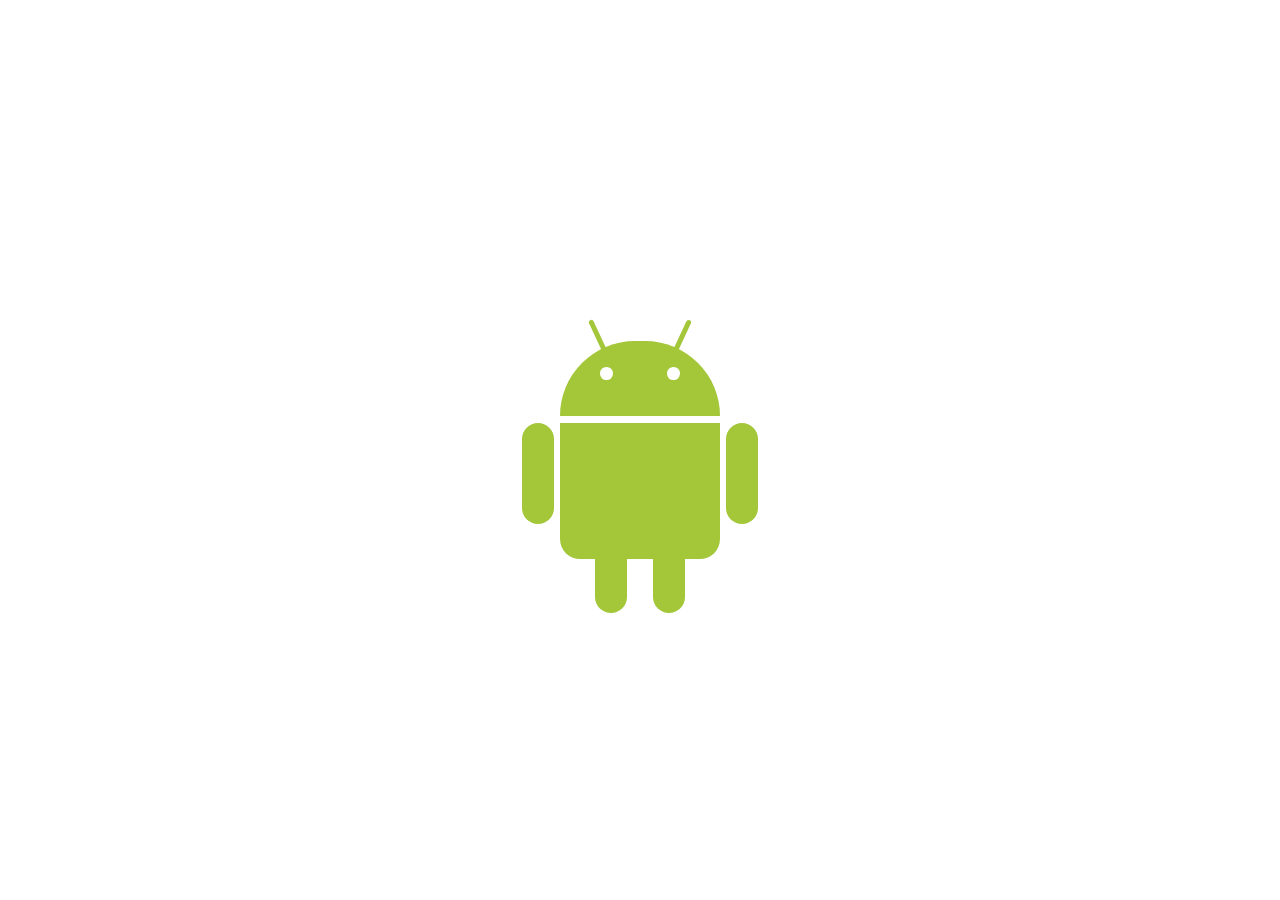
<file: index.html>
<!DOCTYPE html>
<html lang="en">
<head>
    <meta charset="UTF-8">
    <meta name="viewport" content="width=device-width, initial-scale=1.0">
    <title>Android</title>
    <link rel="stylesheet" href="style.css">
</head>
<body>
    <div class="android">
        <div class="head">
            <div class="left-antenna"></div>
            <div class="right-antenna"></div>
        </div>
        <div class="android-body">
            <div class="left-leg"></div>
            <div class="right-leg"></div>
        </div>
    </div> 
</body>
</html>
</file>
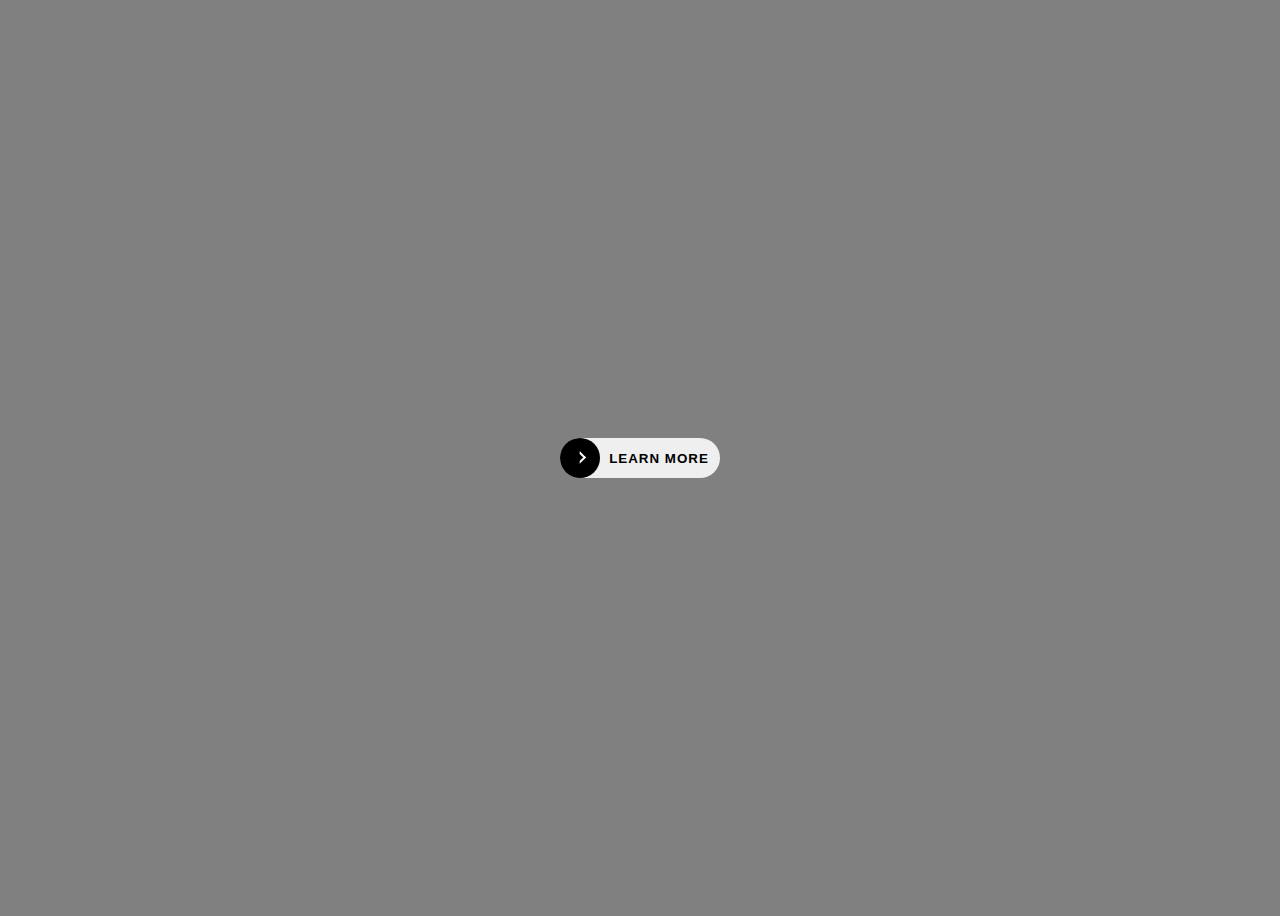
<file: animated button/index.html>
<!DOCTYPE html>
<html>
	<head>
		<style>
			body {
				display: flex;
				justify-content: center;
				align-items: center;
				height: 100vh;
				background: grey;
			}
			.animated-button {
				height: 3em;
				width: 12em;
				border-radius: 50px;
				border: 0;
				cursor: pointer;
				display: flex;
				align-items: center;
				position: relative;
				padding: 0;
			}
			.hidden-layer {
				height: 100%;
				width: 25%;
				border-radius: 50px;
				position: absolute;
				background: transparent;
				display: flex;
				justify-content: center;
				align-items: center;
			}
			.line {
				height: 0.2em;
				background: white;
				transition: 0.5s ease;
			}
			.arrow {
				height: 0.4em;
				width: 0.4em;
				background: transparent;
				border-width: 0.2em;
				border-color: white white transparent transparent;
				border-style: solid;
				transform: rotate(45deg);
			}
			.layer {
				height: 100%;
				width: 25%;
				border-radius: 50px;
				background: black;
				transition: 0.5s ease;
				display: flex;
				justify-content: center;
				align-items: center;
			}
			.text {
				position: absolute;
				right: 7%;
				transition: 0.3s ease;
				font-family: "Segoe UI", Tahoma, Geneva, Verdana, sans-serif;
				text-transform: uppercase;
				font-weight: bold;
				letter-spacing: 1px;
			}
			.animated-button:hover {
				animation: 2.5s scale linear infinite;
			}
			.animated-button:hover > .layer {
				width: 100%;
			}
			.animated-button:hover > .hidden-layer > .line {
				transform: translate(0.25em);
				width: 0.5em;
			}
			.animated-button:hover > .text {
				color: white;
			}
			@keyframes scale {
				50% {
					transform: scale(1.2);
				}
				100% {
					transform: scale(1);
				}
			}
		</style>
	</head>
	<body>
		<button class="animated-button">
			<div class="hidden-layer">
				<div class="line"></div>
				<div class="arrow"></div>
			</div>
			<div class="layer"></div>
			<span class="text">Learn More</span>
		</button>
	</body>
</html>
</file>
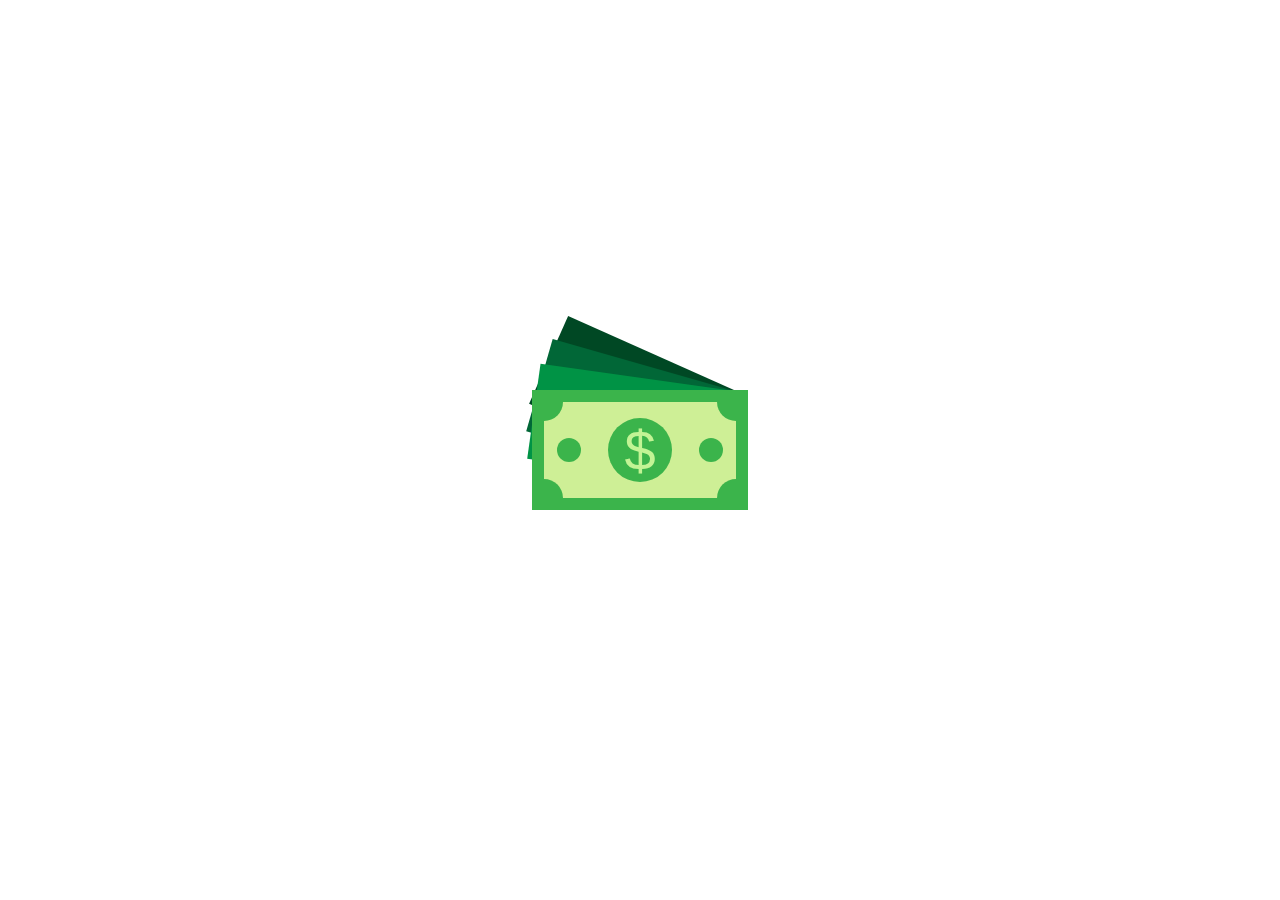
<file: bank notes/index.html>
<!DOCTYPE html>
<html>
	<head>
		<style>
			body {
				display: flex;
				height: 100vh;
				justify-content: center;
				align-items: center;
				margin: 0;
			}
			.bg-banknote1,
			.bg-banknote2,
			.bg-banknote3 {
				position: absolute;
				height: 6em;
				width: 12rem;
				transform-origin: right;
			}
			.bg-banknote1 {
				background: #004824;
				transform: rotate(24deg);
			}
			.bg-banknote2 {
				background: #016737;
				transform: rotate(16deg);
			}
			.bg-banknote3 {
				background: #009345;
				transform: rotate(8deg);
			}
			.main-banknote {
				border: 0.8em solid #3bb44b;
				background: #ceef96;
				height: 6em;
				width: 12em;
				position: relative;
				display: flex;
				justify-content: space-around;
				align-items: center;
			}
			.top-left-corner,
			.top-right-corner,
			.bottom-left-corner,
			.bottom-right-corner {
				position: absolute;
				height: 1.2em;
				width: 1.2em;
				background: #3bb44b;
			}
			.top-left-corner {
				top: 0;
				left: 0;
				border-radius: 0 0 100% 0;
			}
			.top-right-corner {
				top: 0;
				right: 0;
				border-radius: 0 0 0 100%;
			}
			.bottom-left-corner {
				bottom: 0;
				left: 0;
				border-radius: 0 100% 0 0;
			}
			.bottom-right-corner {
				bottom: 0;
				right: 0;
				border-radius: 100% 0 0 0;
			}
			.small-circle {
				height: 1.5em;
				width: 1.5em;
				background: #3bb44b;
				border-radius: 100%;
			}
			.middle-circle {
				height: 4em;
				width: 4em;
				border-radius: 100%;
				background: #3bb44b;
				display: flex;
				justify-content: center;
				align-items: center;
			}
			.symbol-dollar {
				color: #c2f495;
				font-size: 3.5em;
				font-family: "Franklin Gothic Medium", "Arial Narrow", Arial,
					sans-serif;
			}
		</style>
	</head>
	<body>
		<div class="container">
			<div class="bg-banknote1"></div>
			<div class="bg-banknote2"></div>
			<div class="bg-banknote3"></div>
			<div class="main-banknote">
				<div class="top-left-corner"></div>
				<div class="top-right-corner"></div>
				<div class="bottom-left-corner"></div>
				<div class="bottom-right-corner"></div>
				<div class="small-circle"></div>
				<div class="middle-circle">
					<span class="symbol-dollar">$</span>
				</div>
				<div class="small-circle"></div>
			</div>
		</div>
	</body>
</html>
</file>
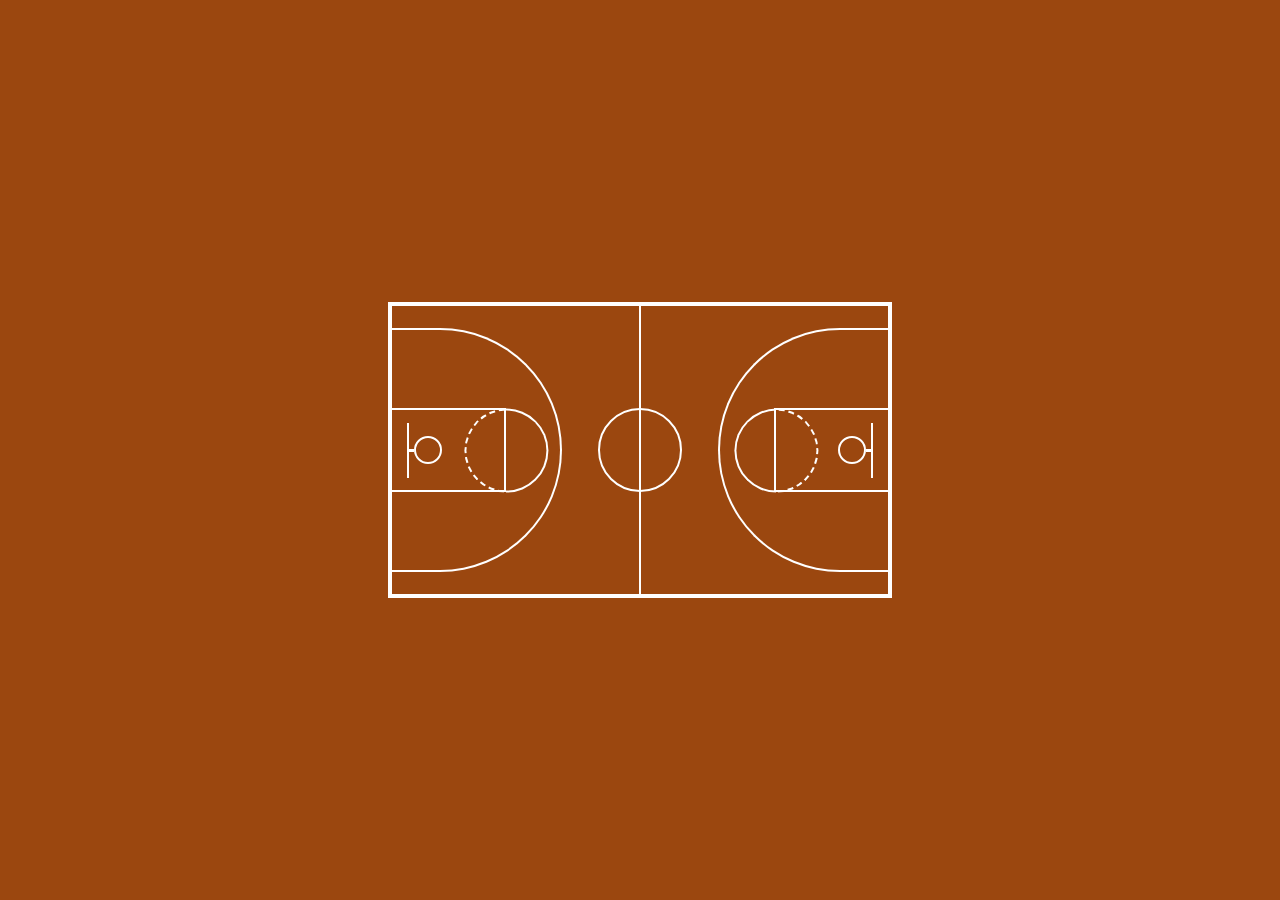
<file: basketball/index.html>
<!DOCTYPE html>
<html>
	<head>
		<style>
			body {
				height: 100vh;
				display: flex;
				justify-content: center;
				align-items: center;
				margin: 0;
				background: #9b470f;
			}
			.basket-field {
				height: 18em;
				width: 31em;
				border: 4px solid white;
				position: relative;
				display: flex;
				justify-content: space-between;
				align-items: center;
				background: inherit;
			}
			.midcourt-line {
				height: 100%;
				width: 2px;
				background: white;
				position: absolute;
				left: 50%;
				transform: translateX(-50%);
			}
			.three-point-limit {
				height: 15em;
				width: 10.5em;
				border-style: solid;
				display: flex;
				align-items: center;
			}
			.left-side {
				border-width: 2px 2px 2px 0;
				border-color: white white white transparent;
				border-radius: 0 130px 130px 0;
			}
			.right-side {
				border-width: 2px 0 2px 2px;
				border-color: white transparent white white;
				border-radius: 130px 0 0 130px;
				justify-content: end;
			}
			.shaded-lane {
				width: 112px;
				height: 80px;
				border-style: solid;
				border-width: 2px;
				position: relative;
				display: flex;
				align-items: center;
			}
			.left-side > .shaded-lane {
				border-width: 2px 2px 2px 0;
				border-color: white white white transparent;
			}
			.right-side > .shaded-lane {
				border-width: 2px 0 2px 2px;
				border-color: white transparent white white;
				justify-content: end;
			}
			.shaded-lane::after {
				position: absolute;
				content: "";
				height: 80px;
				width: 80px;
				border-radius: 50%;
				border-width: 2px;
				border-color: white;
				top: 0;
			}
			.left-side > .shaded-lane::after {
				border-style: solid solid dashed dashed;
				transform: rotate(45deg) translateY(-2px);
				right: -38%;
			}
			.right-side > .shaded-lane::after {
				border-style: dashed dashed solid solid;
				transform: rotate(45deg) translateY(-2px);
				left: -38%;
			}
			.left-side .basket-container {
				display: flex;
				margin-left: 15px;
				align-items: center;
			}
			.right-side .basket-container {
				display: flex;
				flex-direction: row-reverse;
				margin-right: 15px;
				align-items: center;
			}
			.backboard {
				height: 55px;
				width: 2px;
				background: white;
			}
			.link {
				height: 3px;
				width: 5px;
				background: white;
			}
			.basket {
				height: 24px;
				width: 24px;
				border: 2px solid white;
				border-radius: 50%;
			}
			.center-circle {
				height: 5em;
				width: 5em;
				border-radius: 50%;
				border: 2px solid white;
				display: flex;
				justify-content: center;
				align-items: center;
			}
		</style>
	</head>
	<body>
		<div class="basket-field">
			<div class="midcourt-line"></div>
			<div class="three-point-limit left-side">
				<div class="shaded-lane">
					<div class="basket-container">
						<div class="backboard"></div>
						<div class="link"></div>
						<div class="basket"></div>
					</div>
				</div>
			</div>
			<div class="center-circle"></div>
			<div class="three-point-limit right-side">
				<div class="shaded-lane">
					<div class="basket-container">
						<div class="backboard"></div>
						<div class="link"></div>
						<div class="basket"></div>
					</div>
				</div>
			</div>
		</div>
	</body>
</html>
</file>
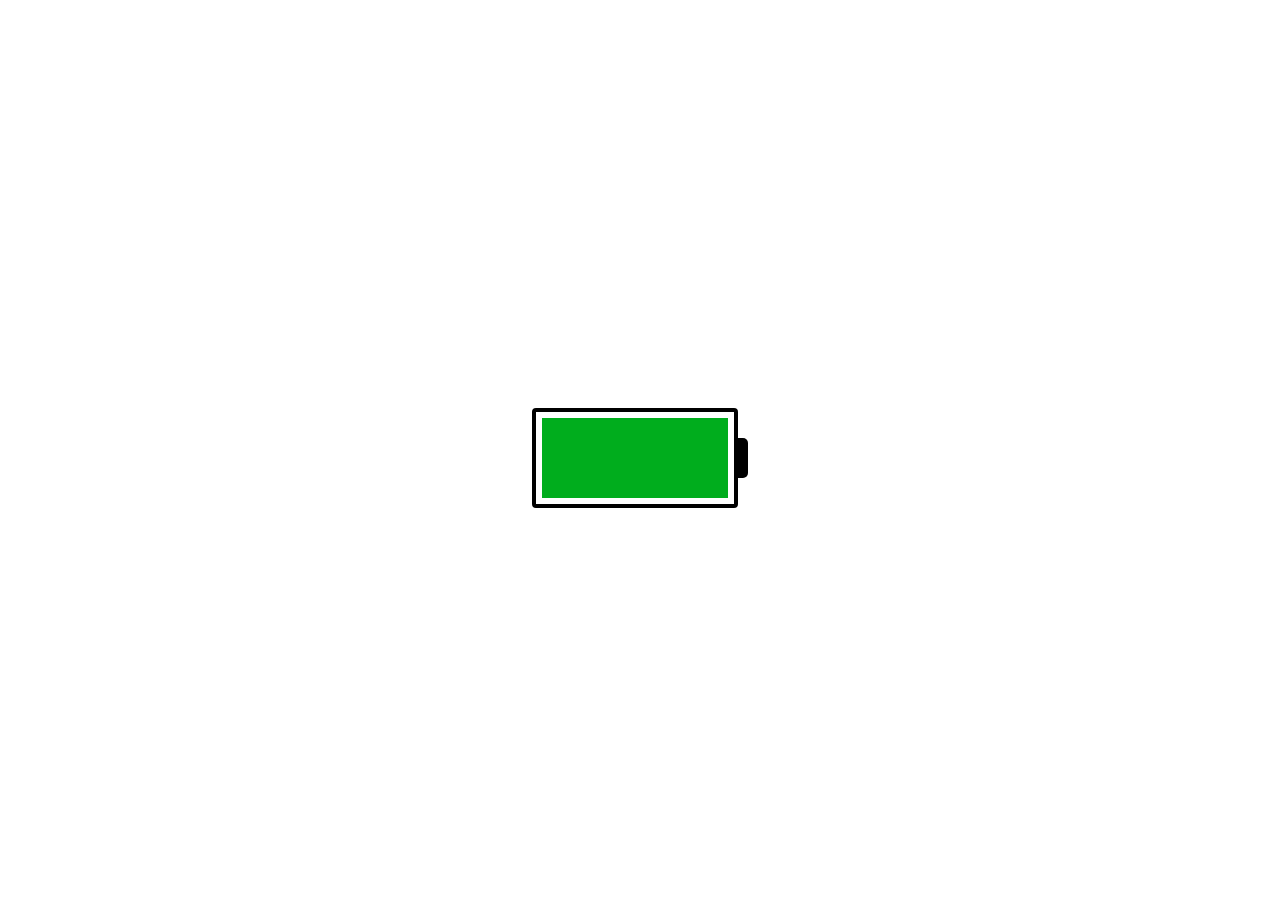
<file: battery/index.html>
<!DOCTYPE html>
<html>
	<head>
		<style>
			* {
				box-sizing: border-box;
			}
			body {
				height: 100vh;
				display: flex;
				justify-content: center;
				align-items: center;
			}
			.battery {
				display: flex;
				justify-content: center;
			}
			.top {
				align-self: center;
				background: black;
				width: 10px;
				height: 40px;
				border-top-right-radius: 5px;
				border-bottom-right-radius: 5px;
			}
			.body {
				width: 206px;
				height: 100px;
				border: 4px solid black;
				border-radius: 4px;
				padding: 6px;
				position: relative;
			}
			.flash {
				height: 50px;
				width: 50px;
				position: absolute;
				top: 50%;
				left: 50%;
				transform: translate(-50%, -50%);
				opacity: 0;
				animation-name: alert;
				animation-duration: 1s;
				animation-delay: 7.5s;
				animation-fill-mode: forwards;
			}
			.energy {
				height: 100%;
				background: #00ad1d;
				animation: 10s linear forwards discharge;
			}
			@keyframes alert {
				100% {
					opacity: 1;
				}
			}
			@keyframes discharge {
				0% {
					width: 100%;
					background: #00ad1d;
				}
				20% {
					width: 80%;
					background: #6dcc00;
				}
				40% {
					width: 60%;
					background: #dbdb01;
				}
				60% {
					width: 40%;
					background: #ff8c00;
				}
				80% {
					width: 20%;
					background: #eb3b3a;
				}
				100% {
					width: 0%;
					background: #eb3b3a;
				}
			}
		</style>
	</head>
	<body>
		<div class="container">
			<div class="battery">
				<div class="body">
					<div class="energy"></div>
					<svg
						fill="#ECBA16"
						class="flash"
						height="512px"
						id="Layer_1"
						style="enable-background: new 0 0 512 512"
						version="1.1"
						viewBox="0 0 512 512"
						width="512px"
						xml:space="preserve"
						xmlns="http://www.w3.org/2000/svg"
						xmlns:xlink="http://www.w3.org/1999/xlink"
					>
						<polygon
							points="96,288 243,288 191.9,480 416,224 269,224 320,32 "
						/>
					</svg>
				</div>
				<div class="top"></div>
			</div>
		</div>
	</body>
</html>
</file>
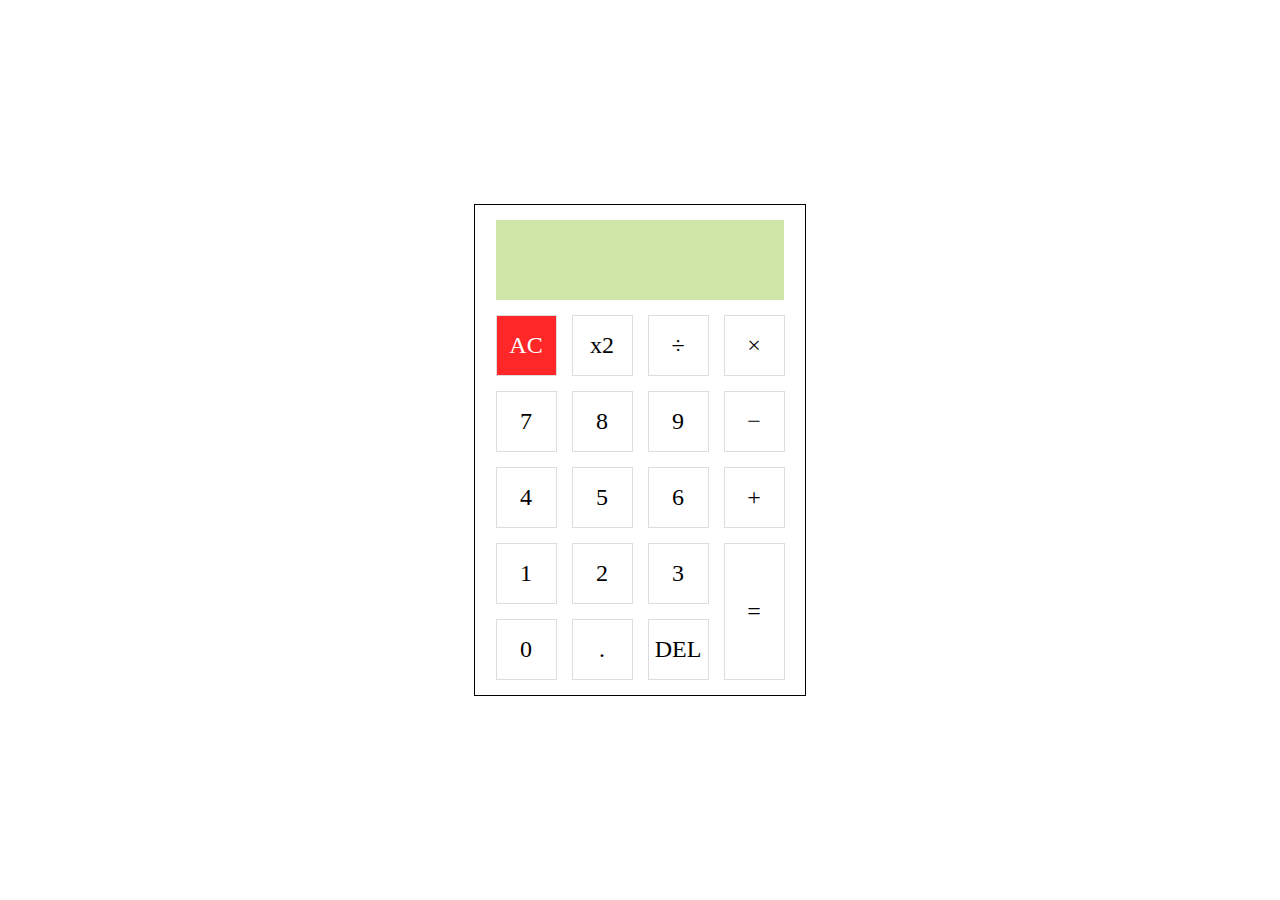
<file: caculator/index.html>
<!DOCTYPE html>
<html>
	<head>
		<style>
			body {
				height: 100vh;
				display: flex;
				justify-content: center;
				align-items: center;
				margin: 0;
			}
			.calculator {
				height: 460px;
				width: 300px;
				border: 1px black solid;
				padding: 15px;
				display: flex;
				flex-direction: column;
				justify-content: center;
				align-items: center;
			}
			.screen {
				width: 96%;
				height: 80px;
				background-color: #d0e6a8;
				margin-bottom: 15px;
				display: flex;
				align-items: center;
				justify-content: flex-end;
				font-size: 36px;
			}
			.keyboard {
				background-color: white;
				display: grid;
				grid-template-columns: repeat(4, 61px);
				grid-template-rows: repeat(5, 61px);
				grid-gap: 15px;
			}
			.key {
				padding: 20px;
				border: 1px solid rgb(222, 221, 221);
				display: flex;
				justify-content: center;
				align-items: center;
				font-size: 24px;
				font-family: inherit;
				cursor: pointer;
				background-color: white;
			}
			.special-key {
				background-color: rgb(255, 39, 39);
				color: white;
			}
			.equalkey {
				grid-row: 4 / 6;
				grid-column: 4 / 5;
			}
		</style>
	</head>
	<body>
		<div class="calculator">
			<div class="screen" id="screen"></div>
			<div class="keyboard">
				<button class="key special-key" id="ac">AC</button>
				<button class="key" id="times2">x2</button>
				<button class="key" id="divide">&divide;</button>
				<button class="key" id="times">&times;</button>
				<button class="key" id="key-7">7</button>
				<button class="key" id="key-8">8</button>
				<button class="key" id="key-9">9</button>
				<button class="key" id="minus">&minus;</button>
				<button class="key" id="key-4">4</button>
				<button class="key" id="key-5">5</button>
				<button class="key" id="key-6">6</button>
				<button class="key" id="plus">&plus;</button>
				<button class="key" id="key-1">1</button>
				<button class="key" id="key-2">2</button>
				<button class="key" id="key-3">3</button>
				<button class="key equalkey" id="equal">&equals;</button>
				<button class="key" id="key-0">0</button>
				<button class="key" id="point">.</button>
				<button class="key" id="del">DEL</button>
			</div>
		</div>
	</body>
</html>
</file>
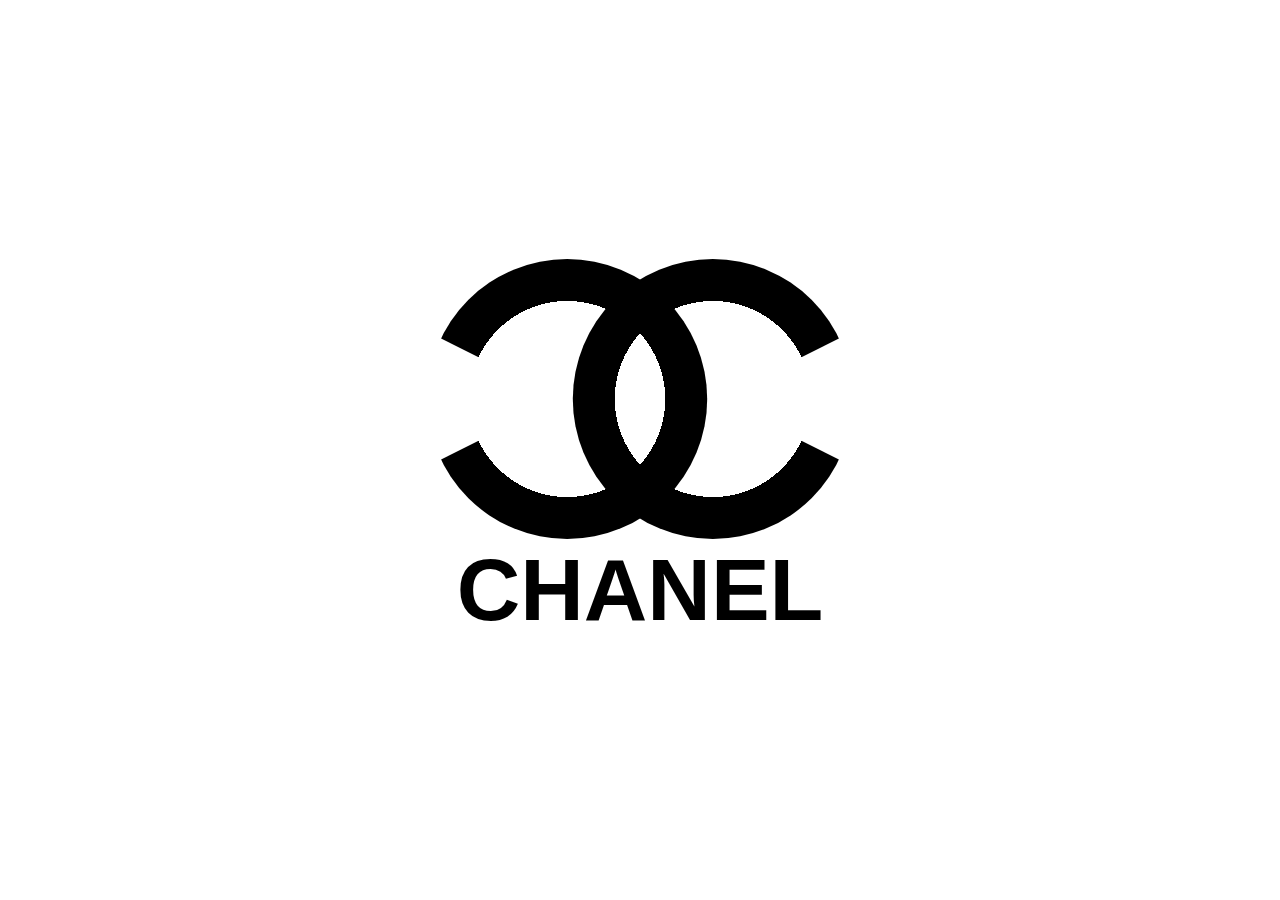
<file: channel/index.html>
<!DOCTYPE html>
<html>
	<head>
		<style>
			* {
				box-sizing: border-box;
				padding: 0;
				margin: 0;
			}
			body {
				display: flex;
				justify-content: center;
				align-items: center;
				height: 100vh;
			}
			.container {
				display: flex;
				flex-direction: column;
			}
			.circles {
				display: flex;
			}
			.left-circle,
			.right-circle {
				position: relative;
				height: 280px;
				width: 280px;
				background: radial-gradient(
					closest-side,
					transparent 0%,
					transparent 70%,
					black 70%
				);
				border-radius: 50%;
				display: flex;
				align-items: center;
			}
			.left-circle {
				transform: translateX(24%);
			}
			.right-circle {
				transform: translateX(-24%);
				justify-content: flex-end;
			}
			.left-triangle {
				height: 0;
				width: 0;
				border-width: 90px 0 90px 180px;
				border-color: transparent transparent transparent white;
				border-style: solid;
				transform: translateX(-25%);
			}
			.right-triangle {
				height: 0;
				width: 0;
				border-width: 90px 180px 90px 0;
				border-color: transparent white transparent transparent;
				border-style: solid;
				transform: translateX(25%);
			}
			.brandname {
				text-transform: uppercase;
				font-size: 5.5rem;
				text-align: center;
				font-family: sans-serif;
				font-weight: 600;
			}
		</style>
	</head>
	<body>
		<div class="container">
			<div class="circles">
				<div class="left-circle">
					<div class="left-triangle"></div>
				</div>
				<div class="right-circle">
					<div class="right-triangle"></div>
				</div>
			</div>
			<p class="brandname">chanel</p>
		</div>
	</body>
</html>
</file>
<file: style.css>
body {
    display: flex;
    height: 100vh;
    justify-content: center;
    align-items: center;
    margin: 0;
}
.android {
    display: flex;
    flex-direction: column;
    justify-content: center;
    gap: 7px;
}
.head {
    height: 4.7rem;
    width: 10rem;
    border-radius: 6rem 6rem 0 0;
    background-color: #a4c739;
    position: relative;
}
.left-antenna,
.right-antenna {
    position: absolute;
    border-radius: 50px;
    background-color: #a4c739;
    width: 0.3rem;
    height: 3rem;
    top: -30%;
}
.left-antenna {
    left: 24%;
    rotate: -25deg;
}
.right-antenna {
    right: 24%;
    rotate: 25deg;
}
.head::before,
.head::after {
    display: inline-block;
    position: absolute;
    content: "";
    height: 0.8rem;
    width: 0.8rem;
    border-radius: 50%;
    background-color: white;
    top: 35%;
}
.head::before {
    left: 25%;
}
.head::after {
    right: 25%;
}
.android-body {
    height: 8.5rem;
    width: 10rem;
    background-color: #a4c739;
    border-radius: 0 0 20px 20px;
    position: relative;
}
.android-body::before,
.android-body::after {
    content: "";
    position: absolute;
    width: 2rem;
    height: 6.3rem;
    background-color: #a4c739;
    border-radius: 50px;
}
.android-body::before {
    left: -24%;
}
.android-body::after {
    right: -24%;
}
.left-leg,
.right-leg {
    width: 2rem;
    height: 4rem;
    background-color: #a4c739;
    border-radius: 0 0 50px 50px;
    position: absolute;
    bottom: -40%;
}
.left-leg {
    left: 22%;
}
.right-leg {
    right: 22%;
}
</file>
